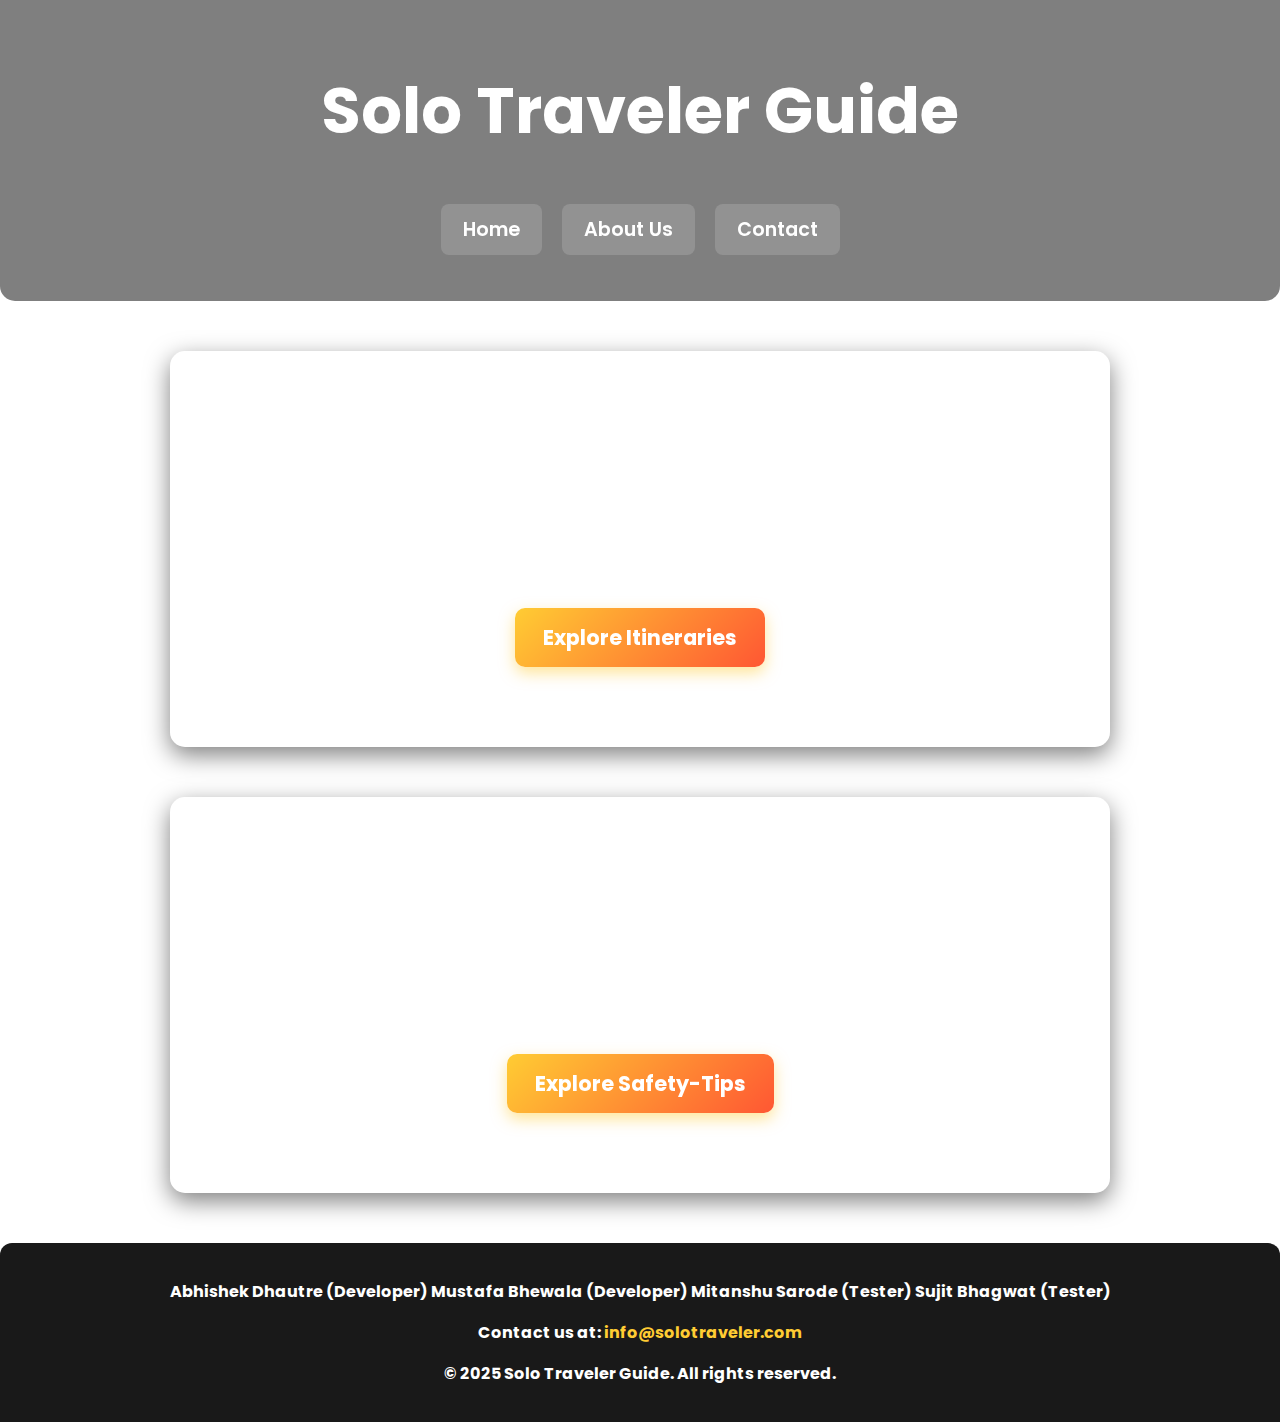
<file: index.html>
<!DOCTYPE html>
<html lang="en">
<head>
    <meta charset="UTF-8">
    <meta name="viewport" content="width=device-width, initial-scale=1.0">
    <title>Solo Traveler Guide</title>
    <link rel="stylesheet" href="styles.css">
</head>
<body>

    <header>
        <h1>Solo Traveler Guide</h1>
        <nav>
            <ul>
                <li><a href="#home">Home</a></li>
                <li><a href="aboutus.html">About Us</a></li>
                
                <li><a href="contactus.html">Contact</a></li>
            </ul>
        </nav>
    </header>

    <main>
        <!-- Hero Section -->
        <section id="home" class="hero">
            <h2>Welcome to  Solo Traveler Guide</h2>
            <p>Your ultimate resource for safe and exciting solo travel adventures.</p>
            <a href="itineraries.html" class="cta">Explore Itineraries</a>
        </section>

        <section id="home" class="hero">
            <h2>Welcome to Solo Traveler Guide</h2>
            <p>Safety Tips For Solo Travelers.</p>
            <a href="safety-tips.html" class="cta">Explore Safety-Tips</a>
        </section>
       
    </main>

    <footer id="contact">
        <p>Abhishek Dhautre (Developer)
            Mustafa Bhewala (Developer)
            Mitanshu Sarode (Tester)
            Sujit Bhagwat (Tester)
        </p>
        <p>Contact us at: <a href="mailto:info@solotraveler.com">info@solotraveler.com</a></p>
        <p>&copy; 2025 Solo Traveler Guide. All rights reserved.</p>
    </footer>

</body>
</html>
</file>
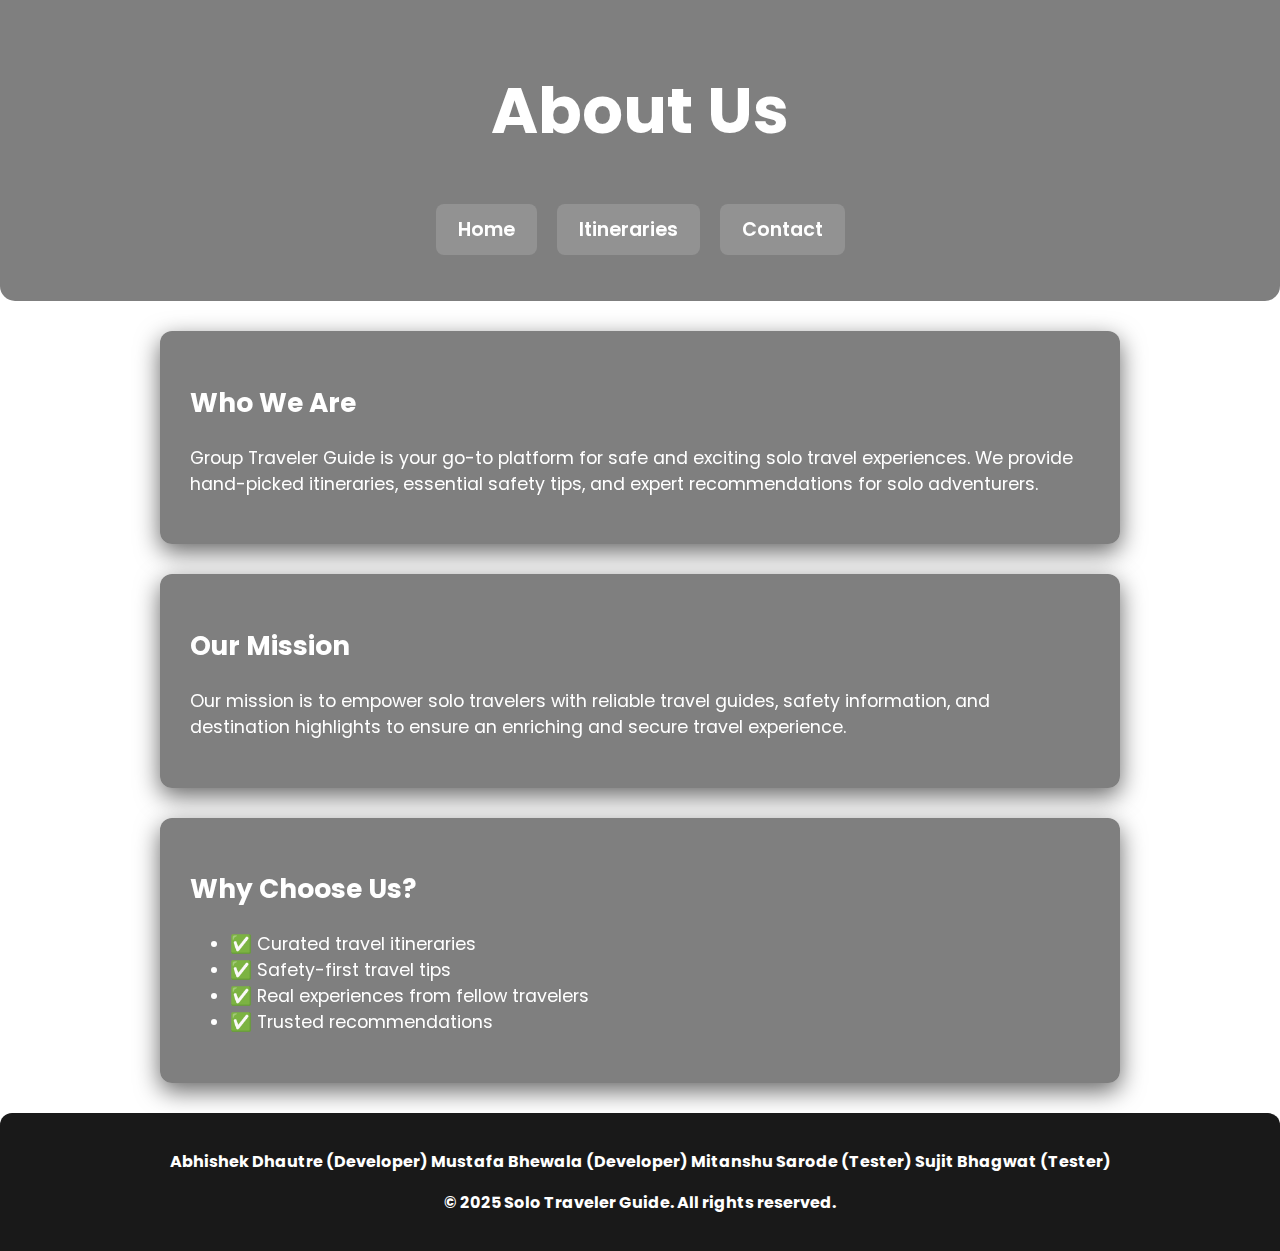
<file: aboutus.html>
<!DOCTYPE html>
<html lang="en">
<head>
    <meta charset="UTF-8">
    <meta name="viewport" content="width=device-width, initial-scale=1.0">
    <title>About Us - Solo Traveler Guide</title>
    <link rel="stylesheet" href="styles.css">
</head>
<body>

    <header>
        <h1>About Us</h1>
        <nav>
            <ul>
                <li><a href="index.html">Home</a></li>
                <li><a href="itineraries.html">Itineraries</a></li>
                <li><a href="contactus.html">Contact</a></li>
            </ul>
        </nav>
    </header>

    <main>
        <section>
            <h2>Who We Are</h2>
            <p> Group Traveler Guide is your go-to platform for safe and exciting solo travel experiences. 
               We provide hand-picked itineraries, essential safety tips, and expert recommendations for solo adventurers.</p>
        </section>

        <section>
            <h2>Our Mission</h2>
            <p>Our mission is to empower solo travelers with reliable travel guides, safety information, and destination highlights 
               to ensure an enriching and secure travel experience.</p>
        </section>

        <section>
            <h2>Why Choose Us?</h2>
            <ul>
                <li>✅ Curated travel itineraries</li>
                <li>✅ Safety-first travel tips</li>
                <li>✅ Real experiences from fellow travelers</li>
                <li>✅ Trusted recommendations</li>
            </ul>
        </section>
    </main>

    <footer>
        <p>Abhishek Dhautre (Developer)
            Mustafa Bhewala (Developer)
            Mitanshu Sarode (Tester)
            Sujit Bhagwat (Tester)
        </p>
        <p>&copy; 2025 Solo Traveler Guide. All rights reserved.</p>
    </footer>

</body>
</html>
</file>
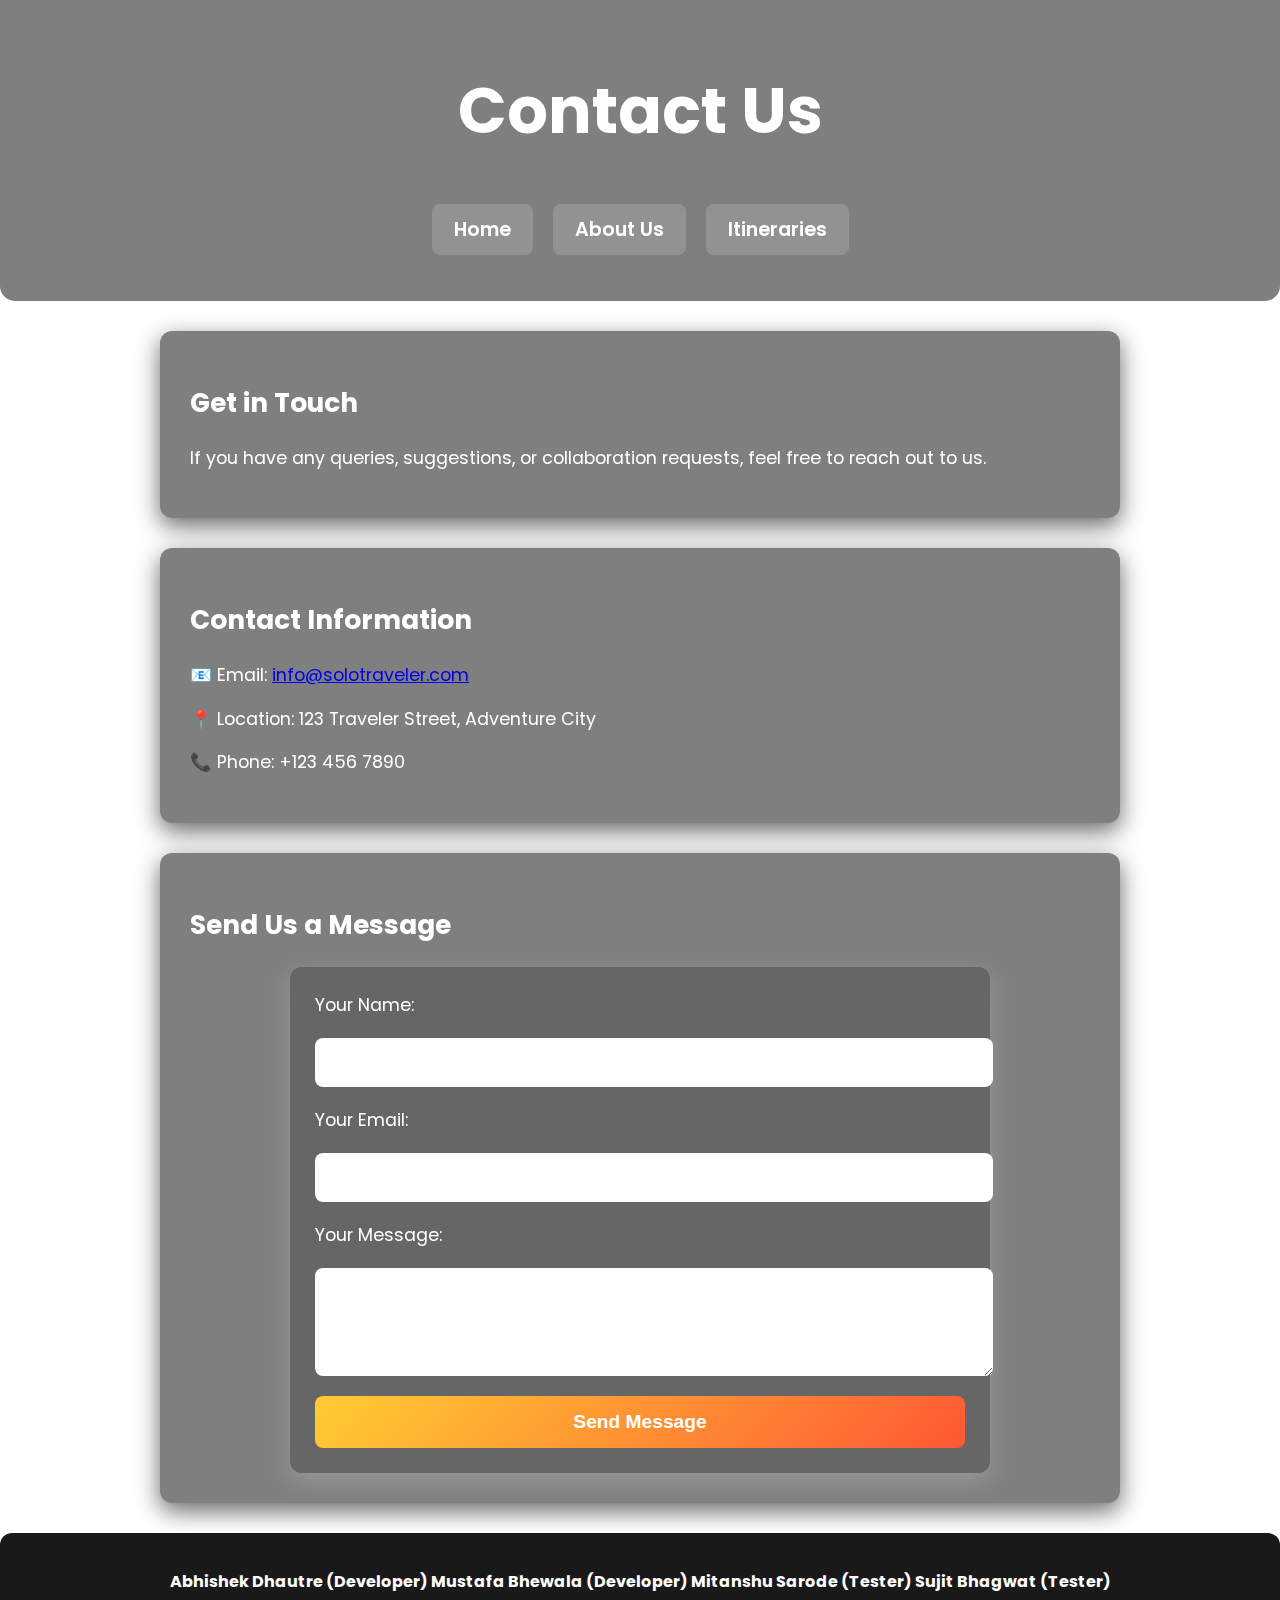
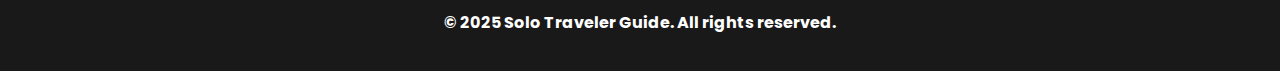
<file: contactus.html>
<!DOCTYPE html>
<html lang="en">
<head>
    <meta charset="UTF-8">
    <meta name="viewport" content="width=device-width, initial-scale=1.0">
    <title>Contact Us - Solo Traveler Guide</title>
    <link rel="stylesheet" href="styles.css">
</head>
<body>

    <header>
        <h1>Contact Us</h1>
        <nav>
            <ul>
                <li><a href="index.html">Home</a></li>
                <li><a href="aboutus.html">About Us</a></li>
                <li><a href="itineraries.html">Itineraries</a></li>
            </ul>
        </nav>
    </header>

    <main>
        <section>
            <h2>Get in Touch</h2>
            <p>If you have any queries, suggestions, or collaboration requests, feel free to reach out to us.</p>
        </section>

        <section>
            <h2>Contact Information</h2>
            <p>📧 Email: <a href="mailto:info@solotraveler.com">info@solotraveler.com</a></p>
            <p>📍 Location: 123 Traveler Street, Adventure City</p>
            <p>📞 Phone: +123 456 7890</p>
        </section>

        <section>
            <h2>Send Us a Message</h2>
            <form action="#" method="post">
                <label for="name">Your Name:</label>
                <input type="text" id="name" name="name" required>

                <label for="email">Your Email:</label>
                <input type="email" id="email" name="email" required>

                <label for="message">Your Message:</label>
                <textarea id="message" name="message" rows="4" required></textarea>

                <button type="submit">Send Message</button>
            </form>
        </section>
    </main>

    <footer>
        
        <p>Abhishek Dhautre (Developer)
            Mustafa Bhewala (Developer)
            Mitanshu Sarode (Tester)
            Sujit Bhagwat (Tester)
        </p>
        <p>&copy; 2025 Solo Traveler Guide. All rights reserved.</p>
    </footer>

</body>
</html>
</file>
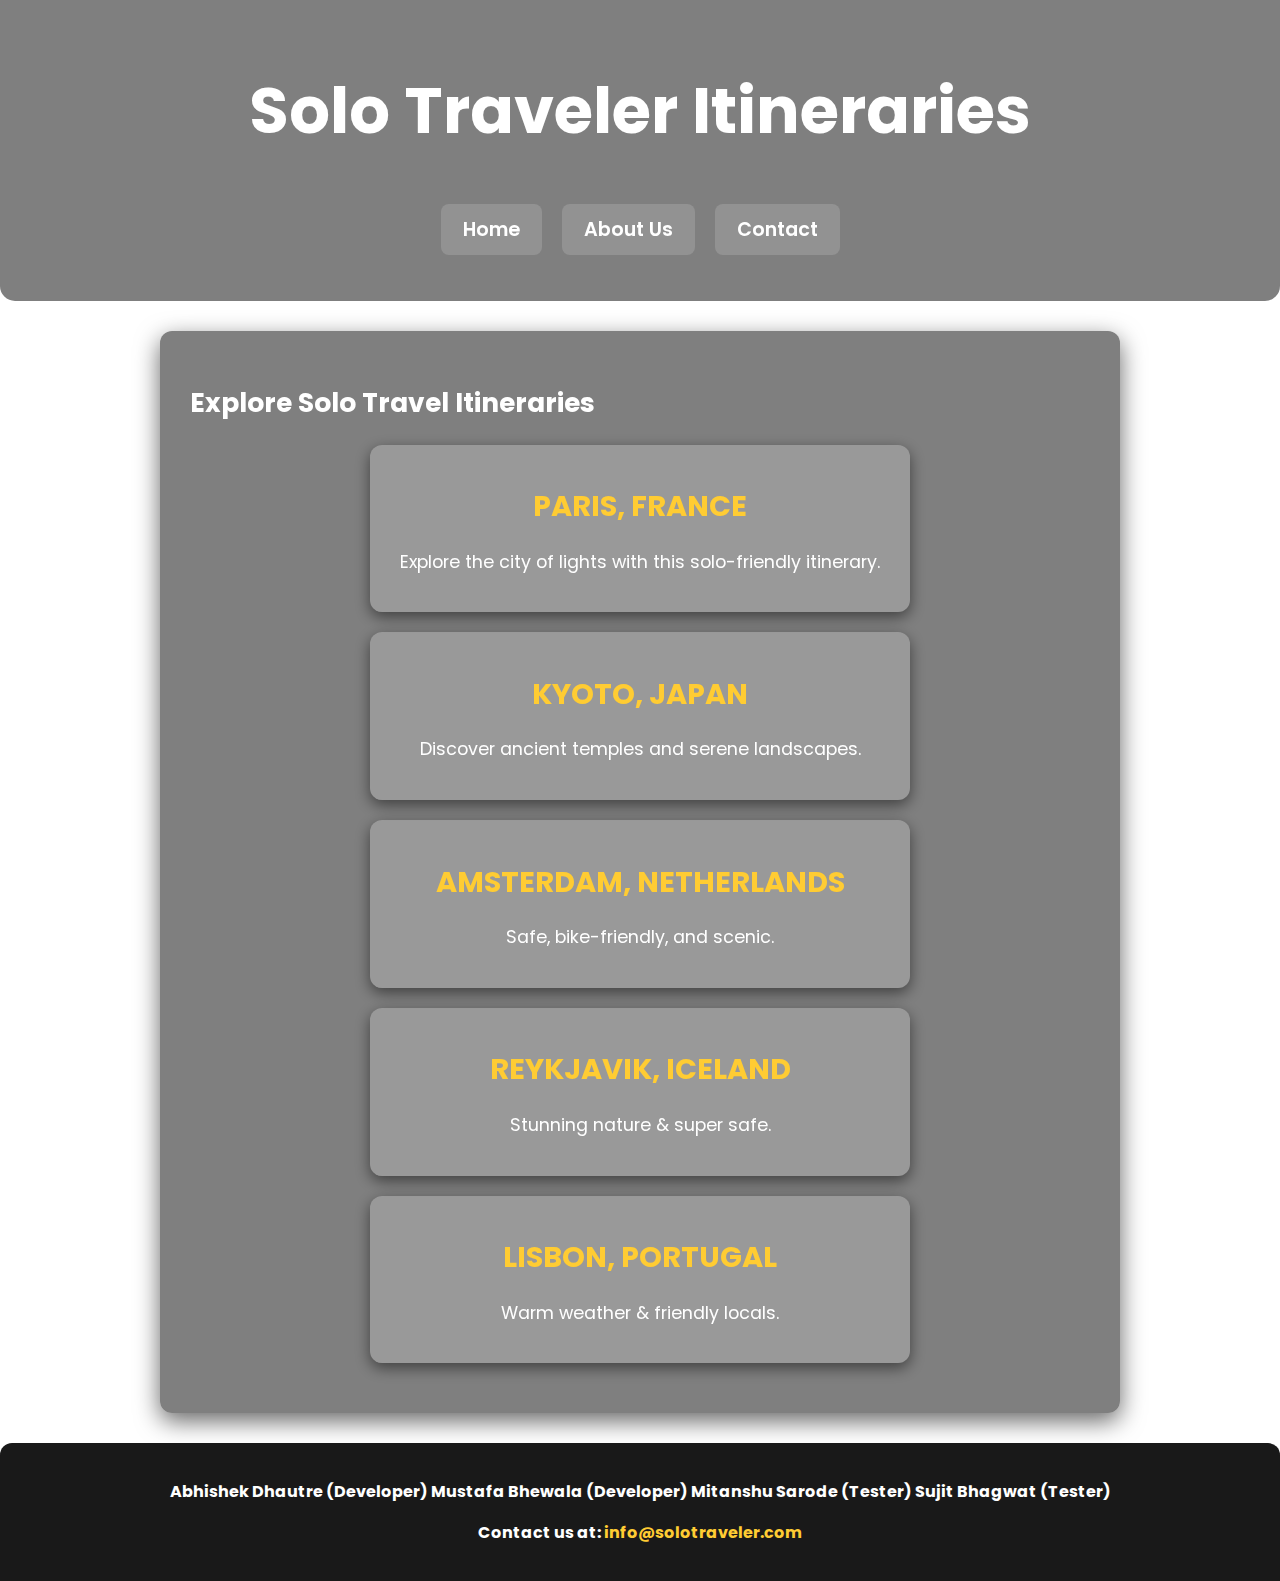
<file: itineraries.html>
<!DOCTYPE html>
<html lang="en">
<head>
    <meta charset="UTF-8">
    <meta name="viewport" content="width=device-width, initial-scale=1.0">
    <title>Solo Traveler Itineraries</title>
    <link rel="stylesheet" href="styles.css">
</head>
<body>

    <header>
        <h1>Solo Traveler Itineraries</h1>
        <nav>
            <ul>
                <li><a href="index.html">Home</a></li>
                <li><a href="about.html">About Us</a></li>
                <li><a href="contact.html">Contact</a></li>
            </ul>
        </nav>
    </header>

    <main>
        <section id="itineraries">
            <h2>Explore Solo Travel Itineraries</h2>
            <div class="destination-box">
                <h3><a href="paris.html">Paris, France</a></h3>
                <p>Explore the city of lights with this solo-friendly itinerary.</p>
            </div>
            
            <div class="destination-box">
                <h3><a href="kyoto.html">Kyoto, Japan</a></h3>
                <p>Discover ancient temples and serene landscapes.</p>
            </div>
            <div class="destination-box">
                <h3><a href="amsterdam.html">Amsterdam, Netherlands</a></h3>
                <p>Safe, bike-friendly, and scenic.</p>
            </div>
            <div class="destination-box">
                <h3><a href="reykjavik.html">Reykjavik, Iceland</a></h3>
                <p>Stunning nature & super safe.</p>
            </div>
            <div class="destination-box">
                <h3><a href="lisbon.html">Lisbon, Portugal</a></h3>
                <p>Warm weather & friendly locals.</p>
            </div>
        </section>
    </main>

    <footer id="contact">
        <p>Abhishek Dhautre (Developer)
            Mustafa Bhewala (Developer)
            Mitanshu Sarode (Tester)
            Sujit Bhagwat (Tester)
        </p>
        <p>Contact us at: <a href="mailto:info@solotraveler.com">info@solotraveler.com</a></p>
    </footer>

</body>
</html>
</file>
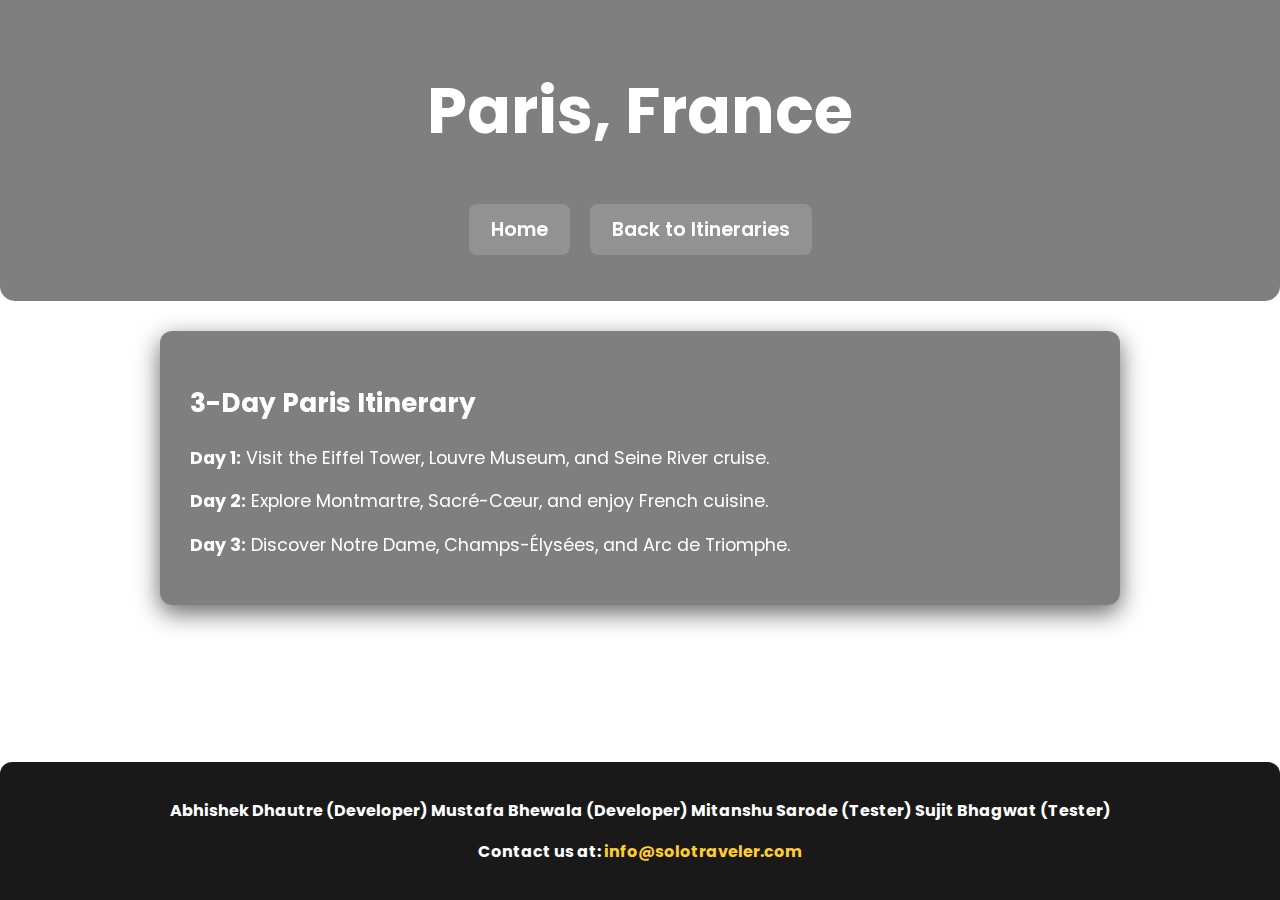
<file: paris.html>
<!-- Paris Itinerary -->
<!DOCTYPE html>
<html lang="en">
<head>
    <meta charset="UTF-8">
    <meta name="viewport" content="width=device-width, initial-scale=1.0">
    <title>Paris, France - Itinerary</title>
    <link rel="stylesheet" href="styles.css">
</head>
<body>
    <header>
        <h1>Paris, France</h1>
        <nav>
            <ul>
                <li><a href="index.html">Home</a></li>
                <li><a href="itineraries.html">Back to Itineraries</a></li>
            </ul>
        </nav>
    </header>
    <main>
        <section>
            <h2>3-Day Paris Itinerary</h2>
            <p><strong>Day 1:</strong> Visit the Eiffel Tower, Louvre Museum, and Seine River cruise.</p>
            <p><strong>Day 2:</strong> Explore Montmartre, Sacré-Cœur, and enjoy French cuisine.</p>
            <p><strong>Day 3:</strong> Discover Notre Dame, Champs-Élysées, and Arc de Triomphe.</p>
        </section>
    </main>
    <footer>
        <p>Abhishek Dhautre (Developer)
            Mustafa Bhewala (Developer)
            Mitanshu Sarode (Tester)
            Sujit Bhagwat (Tester)
        </p>
        <p>Contact us at: <a href="mailto:info@solotraveler.com">info@solotraveler.com</a></p>
    </footer>
</body>
</html>
</file>
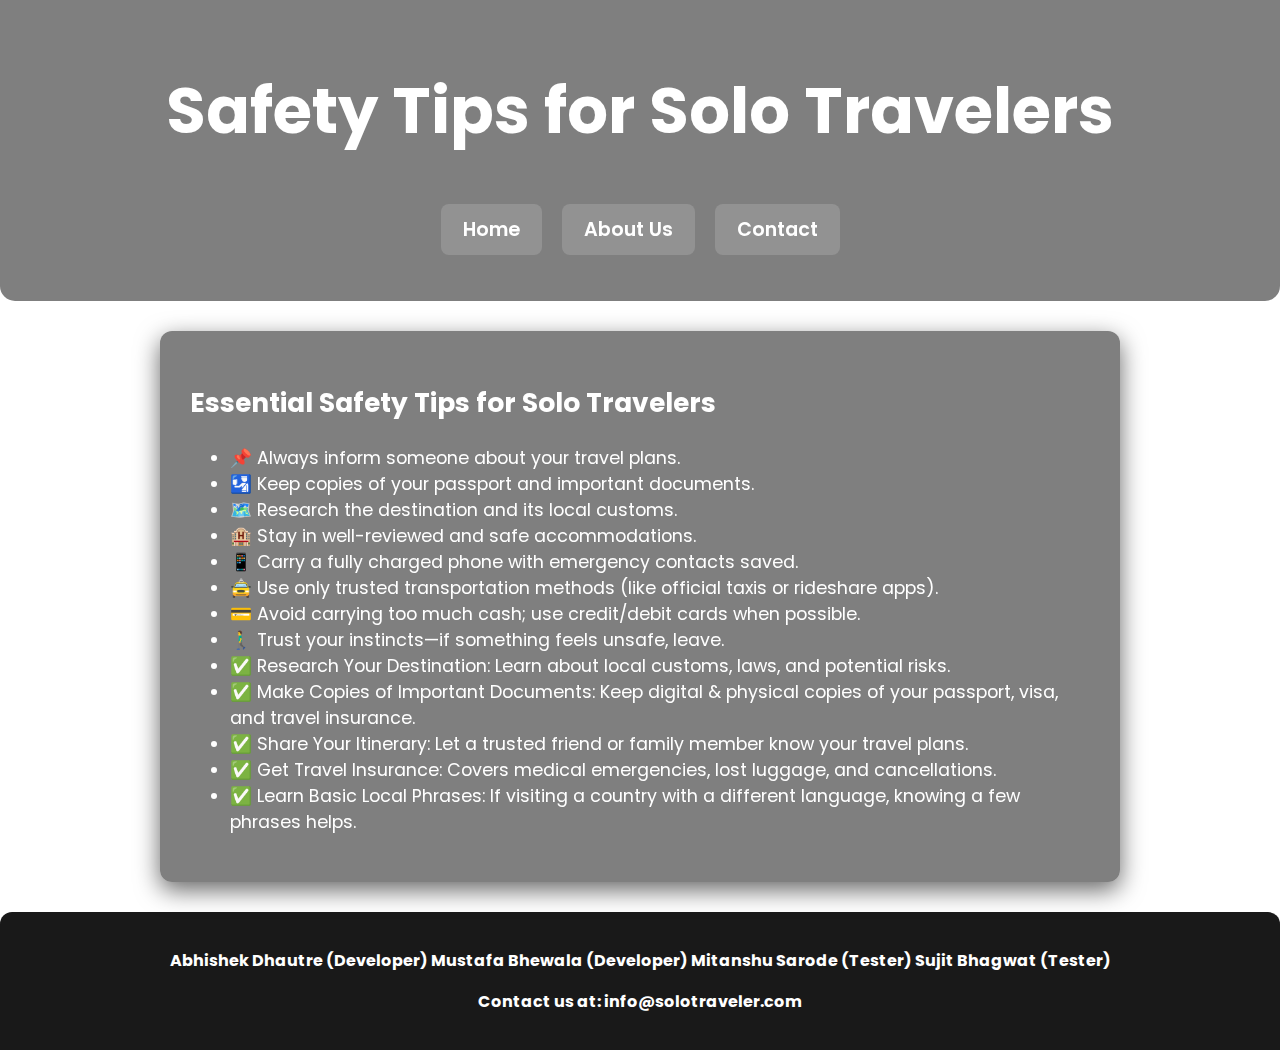
<file: safety-tips.html>
<!DOCTYPE html>
<html lang="en">
<head>
    <meta charset="UTF-8">
    <meta name="viewport" content="width=device-width, initial-scale=1.0">
    <title>Safety Tips - Solo Traveler Guide</title>
    <link rel="stylesheet" href="styles.css">
</head>
<body>

    <header>
        <h1>Safety Tips for Solo Travelers</h1>
        <nav>
            <ul>
                <li><a href="index.html">Home</a></li>
                <li><a href="aboutus.html">About Us</a></li>
                <li><a href="index.html#contact">Contact</a></li>
            </ul>
        </nav>
    </header>

    <section id="safety-tips">
        <h2>Essential Safety Tips for Solo Travelers</h2>
        <ul>
            <li>📌 Always inform someone about your travel plans.</li>
            <li>🛂 Keep copies of your passport and important documents.</li>
            <li>🗺️ Research the destination and its local customs.</li>
            <li>🏨 Stay in well-reviewed and safe accommodations.</li>
            <li>📱 Carry a fully charged phone with emergency contacts saved.</li>
            <li>🚖 Use only trusted transportation methods (like official taxis or rideshare apps).</li>
            <li>💳 Avoid carrying too much cash; use credit/debit cards when possible.</li>
            <li>🚶‍♂️ Trust your instincts—if something feels unsafe, leave.</li>
            
            <li> ✅ Research Your Destination: Learn about local customs, laws, and potential risks.</li>
            <li> ✅ Make Copies of Important Documents: Keep digital & physical copies of your passport, visa, and travel insurance.</li>
            <li> ✅ Share Your Itinerary: Let a trusted friend or family member know your travel plans.</li>
            <li>✅ Get Travel Insurance: Covers medical emergencies, lost luggage, and cancellations.</li>
            <li> ✅ Learn Basic Local Phrases: If visiting a country with a different language, knowing a few phrases helps.</li>
        </ul>
    </section>

    <footer id="contact">
        <p>Abhishek Dhautre (Developer)
            Mustafa Bhewala (Developer)
            Mitanshu Sarode (Tester)
            Sujit Bhagwat (Tester)
        </p>
        <p>Contact us at: info@solotraveler.com</p>
    </footer>

</body>
</html>
</file>
<file: styles.css>
/* Import Google Font */
@import url('https://fonts.googleapis.com/css2?family=Poppins:wght@300;400;600;700&display=swap');

/* Global Styles */
body {
    font-family: 'Poppins', sans-serif;
    margin: 0;
    padding: 0;
    background: url('https://images.unsplash.com/photo-1526772662000-3f88f10405ff') center/cover no-repeat fixed;
    color: #ffffff;
    font-size: 16px;
    display: flex;
    flex-direction: column;
    min-height: 100vh;
    animation: fadeInBody 1.5s ease-in-out;
}

/* Header */
header {
    background: rgba(0, 0, 0, 0.5);
    padding: 20px 0;
    text-align: center;
    font-size: 2rem;
    font-weight: bold;
    backdrop-filter: blur(10px);
    border-radius: 0 0 15px 15px;
    animation: fadeInDown 1s ease-in-out;
}

nav ul {
    list-style: none;
    padding: 0;
    display: flex;
    justify-content: center;
    gap: 20px;
}

nav ul li {
    display: inline;
}

nav ul li a {
    color: white;
    text-decoration: none;
    font-size: 1.2rem;
    font-weight: 600;
    padding: 12px 22px;
    border-radius: 8px;
    transition: all 0.4s ease;
    background: rgba(255, 255, 255, 0.15);
}

nav ul li a:hover {
    background: linear-gradient(135deg, #ffcc33, #ff5733);
    color: white;
    transform: scale(1.1);
    box-shadow: 0px 5px 15px rgba(255, 204, 51, 0.6);
}

/* Hero Section */
.hero {
    text-align: center;
    padding: 80px 20px;
    background: rgba(255, 255, 255, 0.15);
    border-radius: 15px;
    width: 80%;
    margin: 50px auto;
    box-shadow: 0px 8px 25px rgba(0, 0, 0, 0.5);
    backdrop-filter: blur(15px);
    animation: fadeInUp 1s ease-in-out;
}

.hero h2 {
    font-size: 2.8rem;
    margin-bottom: 15px;
}

.hero p {
    font-size: 1.2rem;
    margin-bottom: 25px;
}

/* Call to Action Button */
.cta {
    display: inline-block;
    padding: 14px 28px;
    background: linear-gradient(135deg, #ffcc33, #ff5733);
    color: white;
    text-decoration: none;
    font-weight: bold;
    font-size: 1.3rem;
    border-radius: 10px;
    transition: all 0.4s ease;
    box-shadow: 0px 6px 15px rgba(255, 204, 51, 0.5);
}

.cta:hover {
    background: linear-gradient(135deg, #ff5733, #ffcc33);
    transform: scale(1.15);
    box-shadow: 0px 10px 25px rgba(255, 204, 51, 0.8);
}

/* Sections */
section {
    padding: 30px;
    background: rgba(0, 0, 0, 0.5);
    margin: 30px auto;
    width: 85%;
    max-width: 900px;
    border-radius: 12px;
    box-shadow: 0px 8px 25px rgba(0, 0, 0, 0.6);
    backdrop-filter: blur(12px);
    transition: all 0.4s ease-in-out;
    font-size: 1.1rem;
}

section:hover {
    transform: translateY(-8px);
    box-shadow: 0px 12px 35px rgba(0, 0, 0, 0.7);
}

/* Destination Cards */
/* Destination Box Styling */
.destination-box {
    background: rgba(255, 255, 255, 0.2); /* Semi-transparent white */
    padding: 20px;
    margin: 20px auto;
    border-radius: 12px;
    box-shadow: 0px 5px 15px rgba(0, 0, 0, 0.5);
    transition: transform 0.3s, box-shadow 0.3s;
    text-align: center;
    max-width: 500px;
}

.destination-box:hover {
    transform: scale(1.05);
    box-shadow: 0px 10px 20px rgba(255, 255, 255, 0.6);
}

/* City & Country Name Styling */
.destination-box h3 a {
    color: #ffcc33; /* Golden Yellow */
    font-weight: bold;
    font-size: 1.8rem;
    text-transform: uppercase;
    text-decoration: none;
    transition: color 0.3s ease-in-out;
}

.destination-box h3 a:hover {
    color: #ff5733; /* Vibrant Orange */
    text-decoration: underline;
}

/* Description Styling */
.destination-box p {
    font-size: 1.1rem;
    color: #fff;
    margin-top: 10px;
}

/* Footer */
footer {
    text-align: center;
    padding: 20px;
    background: rgba(0, 0, 0, 0.9);
    color: white;
    font-size: 1rem;
    font-weight: bold;
    border-radius: 12px 12px 0 0;
    margin-top: auto;
}

footer a {
    color: #ffcc33;
    text-decoration: none;
    font-weight: bold;
}

footer a:hover {
    text-decoration: underline;
}

/* Contact Page Form */
form {
    display: flex;
    flex-direction: column;
    gap: 20px;
    padding: 25px;
    background: rgba(255, 255, 255, 0.2);
    border-radius: 12px;
    box-shadow: 0px 8px 25px rgba(255, 255, 255, 0.2);
    backdrop-filter: blur(10px);
    max-width: 650px;
    margin: auto;
}

input, textarea {
    padding: 14px;
    border-radius: 8px;
    border: none;
    font-size: 1.1rem;
    width: 100%;
}

button {
    padding: 15px;
    border: none;
    background: linear-gradient(135deg, #ffcc33, #ff5733);
    font-size: 1.2rem;
    font-weight: bold;
    cursor: pointer;
    border-radius: 8px;
    transition: all 0.3s ease;
    color: white;
}

button:hover {
    background: linear-gradient(135deg, #ff5733, #ffcc33);
    transform: scale(1.08);
}

/* Animations */
@keyframes fadeInBody {
    from {
        opacity: 0;
    }
    to {
        opacity: 1;
    }
}

@keyframes fadeInDown {
    from {
        opacity: 0;
        transform: translateY(-20px);
    }
    to {
        opacity: 1;
        transform: translateY(0);
    }
}

@keyframes fadeInUp {
    from {
        opacity: 0;
        transform: translateY(30px);
    }
    to {
        opacity: 1;
        transform: translateY(0);
    }
}
</file>
